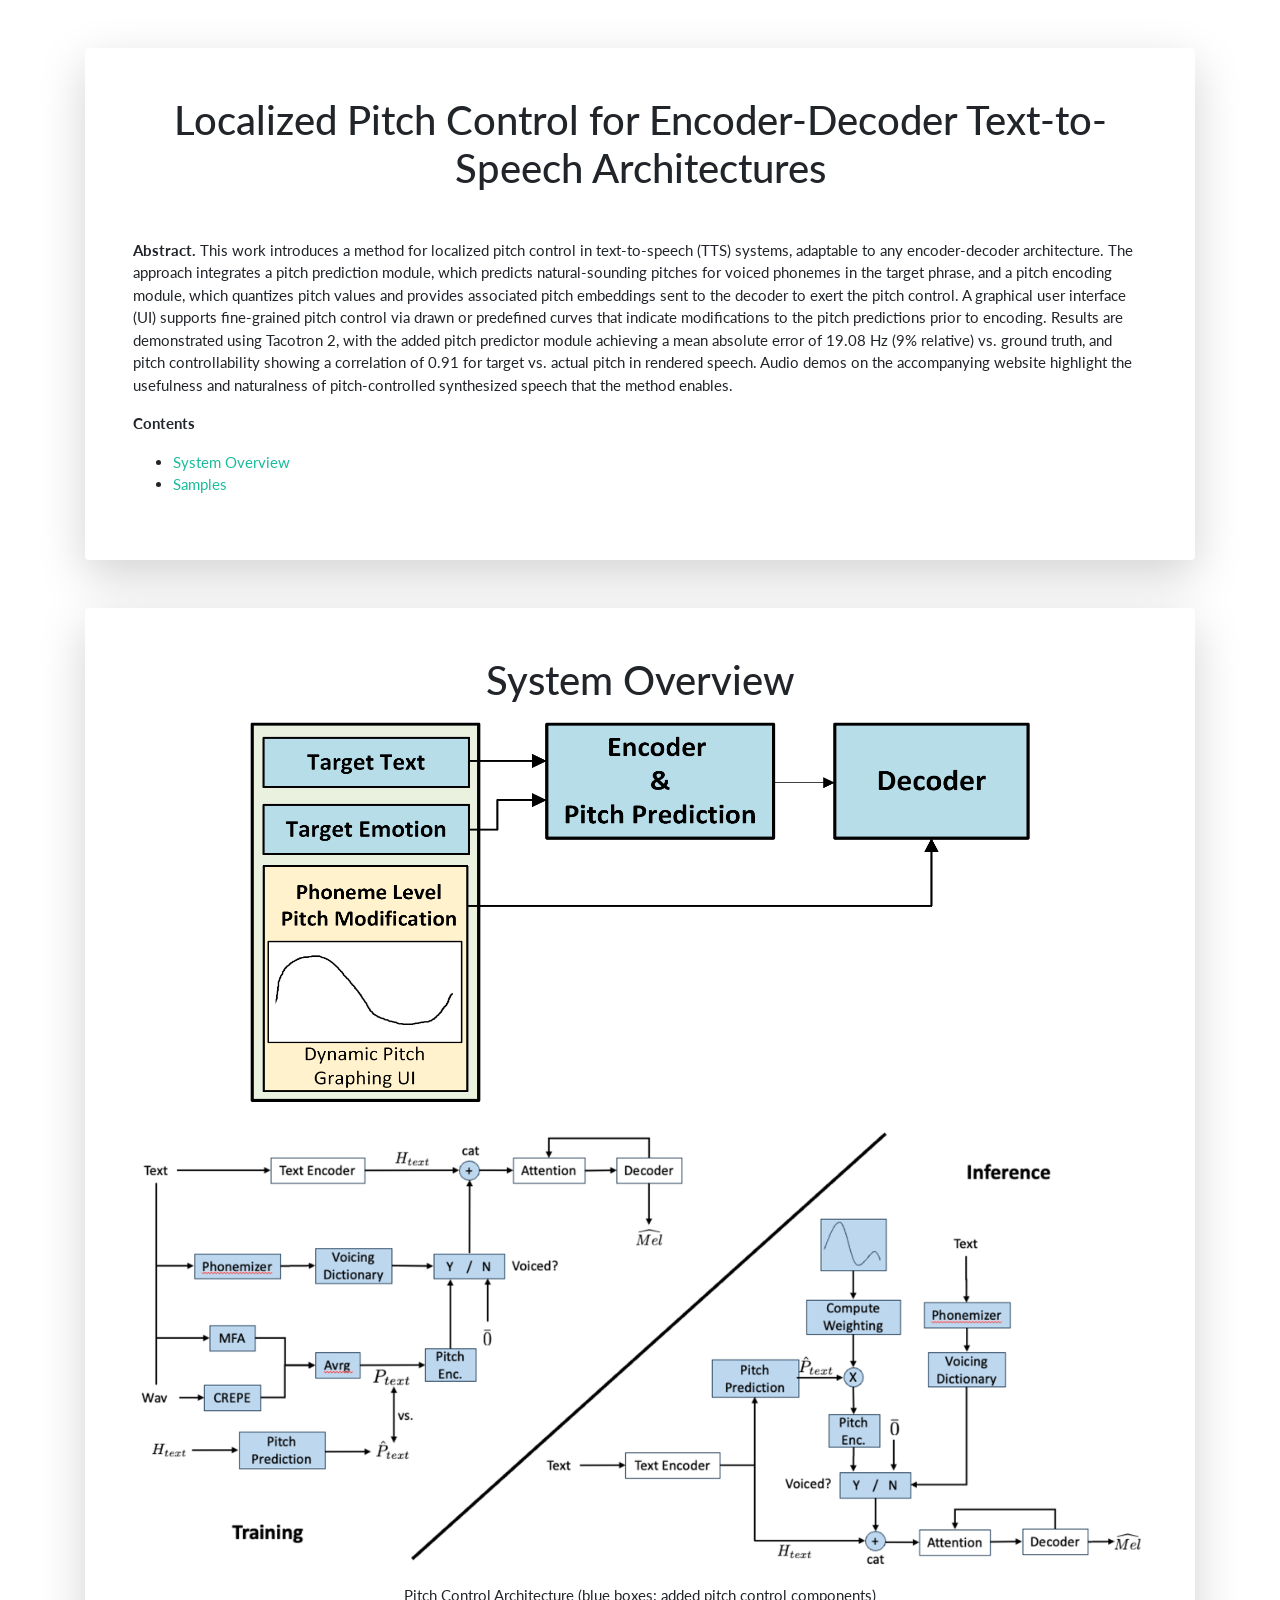
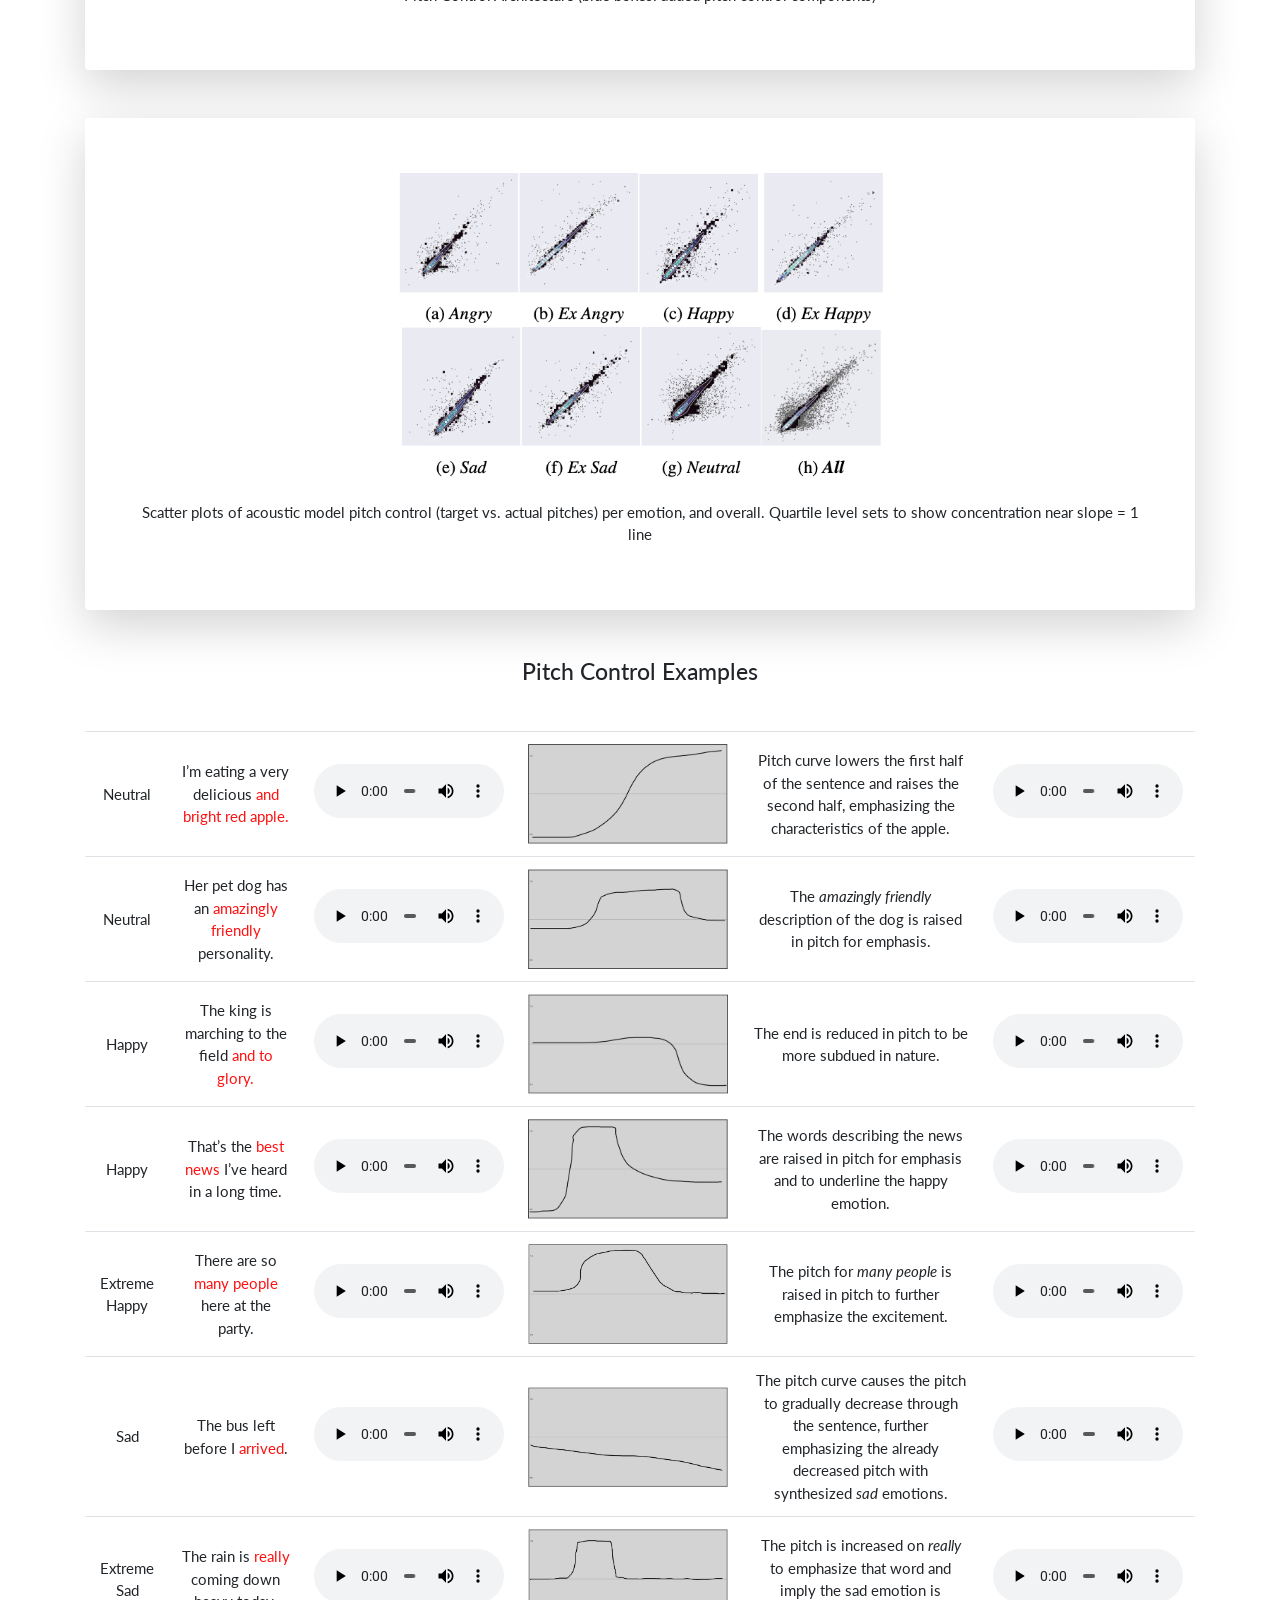
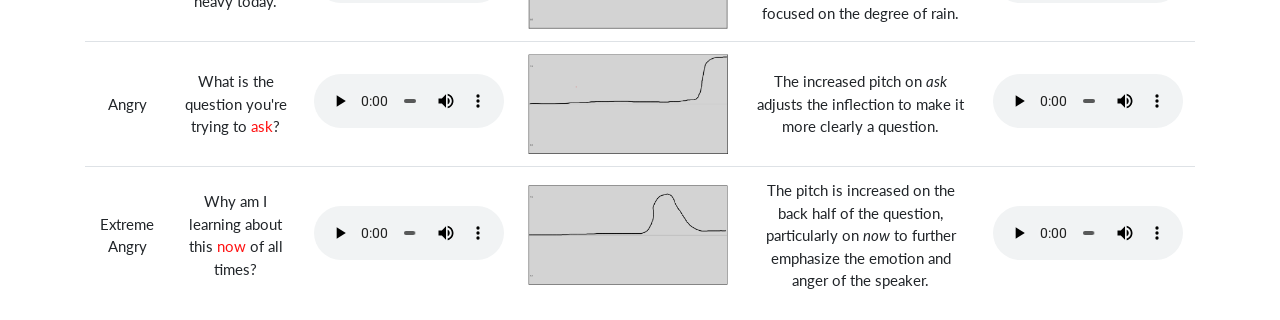
<file: index.html>
<!DOCTYPE html>
<html>

<head>
	<meta charset="utf-8">
	<meta name="generator" content="Hugo 0.88.1" />
	<meta name="viewport" content="width=device-width, initial-scale=1">
	<link href="https://fonts.googleapis.com/css?family=Roboto:300,400,700" rel="stylesheet" type="text/css">
	<link rel="stylesheet" href="css/bootstrap.min.css">

	<title id="page-title">Localized Pitch Control for Encoder-Decoder Text-to-Speech Architectures</title>
	<link href="css/bootstrap.min.css" rel="stylesheet">
	<link href="css/style.css" rel="stylesheet">
</head>


<body data-new-gr-c-s-check-loaded="14.1091.0" data-gr-ext-installed="">

<div class="container" >
<header role="banner">
</header>
<main role="main">
<article itemscope itemtype="https://schema.org/BlogPosting">

<div class="container pt-5 mt-5 shadow-lg p-5 mb-5 bg-white rounded">
	<div class="text-center">
	<h2 id="header-title">Localized Pitch Control for Encoder-Decoder Text-to-Speech Architectures</h2>

        <p class="fst-italic mb-0">
        	<br>
			  
      <p></p>
        </p>
        <p><b> </b></p>
	</div>
	<p id="abstract"><b>Abstract.</b> 
		This work introduces a method for localized pitch control in text-to-speech (TTS) systems, adaptable to any encoder-decoder architecture. The approach integrates a pitch prediction module, which predicts natural-sounding pitches for voiced phonemes in the target phrase, and a pitch encoding module, which quantizes pitch values and provides associated pitch embeddings sent to the decoder to exert the pitch control. A graphical user interface (UI) supports fine-grained pitch control via drawn or predefined curves that indicate modifications to the pitch predictions prior to encoding. Results are demonstrated using Tacotron 2, with the added pitch predictor module achieving a mean absolute error of 19.08 Hz (9% relative) vs. ground truth, and pitch controllability showing a correlation of 0.91 for target vs. actual pitch in rendered speech. Audio demos on the accompanying website highlight the usefulness and naturalness of pitch-controlled synthesized speech that the method enables.
	</p>

	<p>
	<b>Contents</b>
      <ul>
        <li><a href="#model-overview">System Overview</a></li>
		<li><a href="#sample-list">Samples</a></li>
      </ul>
	</p>
</div>


<div class="container pt-5 mt-5 shadow-lg p-5 mb-5 bg-white rounded">		
	<h2 id="model-overview" style="text-align: center;">System Overview</h2>
	<body>
	<p style="text-align: center;">
		<img src="data/system_2	.png" height="400" width="800">
	</p>
	<p style="text-align: center;">
		<img src="data/system.png" height="100%" width="100%">
	</p>
	</body>
		<p style="text-align: center;" >
			Pitch Control Architecture (blue boxes: added pitch control components)
		</p>
</div>

<div class="container pt-5 mt-5 shadow-lg p-5 mb-5 bg-white rounded">		
	<body>
	<p style="text-align: center;">
		<img src="data/emotion_plot.png" height="50%" width="50%">
	</p>
	</body>
		<p style="text-align: center;" >
			Scatter plots of acoustic model pitch control (target vs. actual pitches) per emotion, and overall. Quartile level sets to show concentration near slope = 1 line
		</p>
</div>


<h4 id="pitch-control-samples" style="text-align: center;">Pitch Control Examples</h4>
	<br>
		<div class="table-responsive pt-3">
			<table class="table table-hover pt-2">
				<thead>
					<tr>
						<td style="vertical-align : middle;text-align:center;">Neutral</td>
						<td style="vertical-align : middle;text-align:center;">I’m eating a very delicious <span class="pitch">and bright red apple.</span></td>
						<td style="vertical-align : middle;text-align:center;"><audio  controls style="width: 190px;"><source src="data\samples\original_1.wav"/>Your browser does not support the audio element.</audio></td>
						<td style="vertical-align : middle;text-align:center;"><img src="data\samples\canvas_1.png" width="200 em" height="100 em"/></td>
						<td style="vertical-align : middle;text-align:center;">Pitch curve lowers the first half of the sentence and raises the second half, emphasizing the characteristics of the apple.</td>
						<td style="vertical-align : middle;text-align:center;"><audio  controls style="width: 190px;"><source src="data\samples\modified_1.wav"/>Your browser does not support the audio element.</audio></td>
					</tr><tr>
						<td style="vertical-align : middle;text-align:center;">Neutral</td>
						<td style="vertical-align : middle;text-align:center;">Her pet dog has an <span class="pitch">amazingly friendly</span> personality.</td>
						<td style="vertical-align : middle;text-align:center;"><audio  controls style="width: 190px;"><source src="data\samples\original_2.wav"/>Your browser does not support the audio element.</audio></td>
						<td style="vertical-align : middle;text-align:center;"><img src="data\samples\canvas_2.png" width="200 em" height="100 em"/></td>
						<td style="vertical-align : middle;text-align:center;">The <i>amazingly friendly</i> description of the dog is raised in pitch for emphasis.</td>
						<td style="vertical-align : middle;text-align:center;"><audio  controls style="width: 190px;"><source src="data\samples\modified_2.wav"/>Your browser does not support the audio element.</audio></td>
					</tr><tr>
						<td style="vertical-align : middle;text-align:center;">Happy</td>
						<td style="vertical-align : middle;text-align:center;">The king is marching to the field <span class="pitch">and to glory.</span></td>
						<td style="vertical-align : middle;text-align:center;"><audio  controls style="width: 190px;"><source src="data\samples\original_3.wav"/>Your browser does not support the audio element.</audio></td>
						<td style="vertical-align : middle;text-align:center;"><img src="data\samples\canvas_3.png" width="200 em" height="100 em"/></td>
						<td style="vertical-align : middle;text-align:center;">The end is reduced in pitch to be more subdued in nature.</td>
						<td style="vertical-align : middle;text-align:center;"><audio  controls style="width: 190px;"><source src="data\samples\modified_3.wav"/>Your browser does not support the audio element.</audio></td>
					</tr><tr>
						<td style="vertical-align : middle;text-align:center;">Happy</td>
						<td style="vertical-align : middle;text-align:center;">That’s the <span class="pitch">best news</span> I’ve heard in a long time.</td>
						<td style="vertical-align : middle;text-align:center;"><audio  controls style="width: 190px;"><source src="data\samples\original_4.wav"/>Your browser does not support the audio element.</audio></td>
						<td style="vertical-align : middle;text-align:center;"><img src="data\samples\canvas_4.png" width="200 em" height="100 em"/></td>
						<td style="vertical-align : middle;text-align:center;">The words describing the news are raised in pitch for emphasis and to underline the happy emotion.</td>
						<td style="vertical-align : middle;text-align:center;"><audio  controls style="width: 190px;"><source src="data\samples\modified_4.wav"/>Your browser does not support the audio element.</audio></td>
					</tr><tr>
						<td style="vertical-align : middle;text-align:center;">Extreme Happy</td>
						<td style="vertical-align : middle;text-align:center;">There are so <span class="pitch">many people</span> here at the party.</td>
						<td style="vertical-align : middle;text-align:center;"><audio  controls style="width: 190px;"><source src="data\samples\original_5.wav"/>Your browser does not support the audio element.</audio></td>
						<td style="vertical-align : middle;text-align:center;"><img src="data\samples\canvas_5.png" width="200 em" height="100 em"/></td>
						<td style="vertical-align : middle;text-align:center;">The pitch for <i>many people</i> is raised in pitch to further emphasize the excitement.</td>
						<td style="vertical-align : middle;text-align:center;"><audio  controls style="width: 190px;"><source src="data\samples\modified_5.wav"/>Your browser does not support the audio element.</audio></td>
					</tr><tr>
						<td style="vertical-align : middle;text-align:center;">Sad</td>
						<td style="vertical-align : middle;text-align:center;">The bus left before I <span class="pitch">arrived</span>.</td>
						<td style="vertical-align : middle;text-align:center;"><audio  controls style="width: 190px;"><source src="data\samples\original_7.wav"/>Your browser does not support the audio element.</audio></td>
						<td style="vertical-align : middle;text-align:center;"><img src="data\samples\canvas_7.png" width="200 em" height="100 em"/></td>
						<td style="vertical-align : middle;text-align:center;">The pitch curve causes the pitch to gradually decrease through the sentence, further emphasizing the already decreased pitch with synthesized <i>sad</i> emotions.</td>
						<td style="vertical-align : middle;text-align:center;"><audio  controls style="width: 190px;"><source src="data\samples\modified_7.wav"/>Your browser does not support the audio element.</audio></td>
					</tr><tr>
						<td style="vertical-align : middle;text-align:center;">Extreme Sad</td>
						<td style="vertical-align : middle;text-align:center;">The rain is <span class="pitch">really</span> coming down heavy today.</td>
						<td style="vertical-align : middle;text-align:center;"><audio  controls style="width: 190px;"><source src="data\samples\original_8.wav"/>Your browser does not support the audio element.</audio></td>
						<td style="vertical-align : middle;text-align:center;"><img src="data\samples\canvas_8.png" width="200 em" height="100 em"/></td>
						<td style="vertical-align : middle;text-align:center;">The pitch is increased on <i>really</i> to emphasize that word and imply the sad emotion is focused on the degree of rain.</td>
						<td style="vertical-align : middle;text-align:center;"><audio  controls style="width: 190px;"><source src="data\samples\modified_8.wav"/>Your browser does not support the audio element.</audio></td>
					</tr><tr>
						<td style="vertical-align : middle;text-align:center;">Angry</td>
						<td style="vertical-align : middle;text-align:center;">What is the question you're trying to <span class="pitch">ask</span>?</td>
						<td style="vertical-align : middle;text-align:center;"><audio  controls style="width: 190px;"><source src="data\samples\original_9.wav"/>Your browser does not support the audio element.</audio></td>
						<td style="vertical-align : middle;text-align:center;"><img src="data\samples\canvas_9.png" width="200 em" height="100 em"/></td>
						<td style="vertical-align : middle;text-align:center;">The increased pitch on <i>ask</i> adjusts the inflection to make it more clearly a question.</td>
						<td style="vertical-align : middle;text-align:center;"><audio  controls style="width: 190px;"><source src="data\samples\modified_9.wav"/>Your browser does not support the audio element.</audio></td>
					</tr><tr>
						<td style="vertical-align : middle;text-align:center;">Extreme Angry</td>
						<td style="vertical-align : middle;text-align:center;">Why am I learning about this <span class="pitch">now</span> of all times?</td>
						<td style="vertical-align : middle;text-align:center;"><audio  controls style="width: 190px;"><source src="data\samples\original_11.wav"/>Your browser does not support the audio element.</audio></td>
						<td style="vertical-align : middle;text-align:center;"><img src="data\samples\canvas_11.png" width="200 em" height="100 em"/></td>
						<td style="vertical-align : middle;text-align:center;">The pitch is increased on the back half of the question, particularly on <i>now</i> to further emphasize the emotion and anger of the speaker.</td>
						<td style="vertical-align : middle;text-align:center;"><audio  controls style="width: 190px;"><source src="data\samples\modified_11.wav"/>Your browser does not support the audio element.</audio></td>
					</tr>
				</tbody>
			</table>
		</div>
</div>

</div>

</article>
</main>
</div>

</body>
</html>
</file>
<file: css/style.css>
.pitch { color:#FF1111}
</file>
